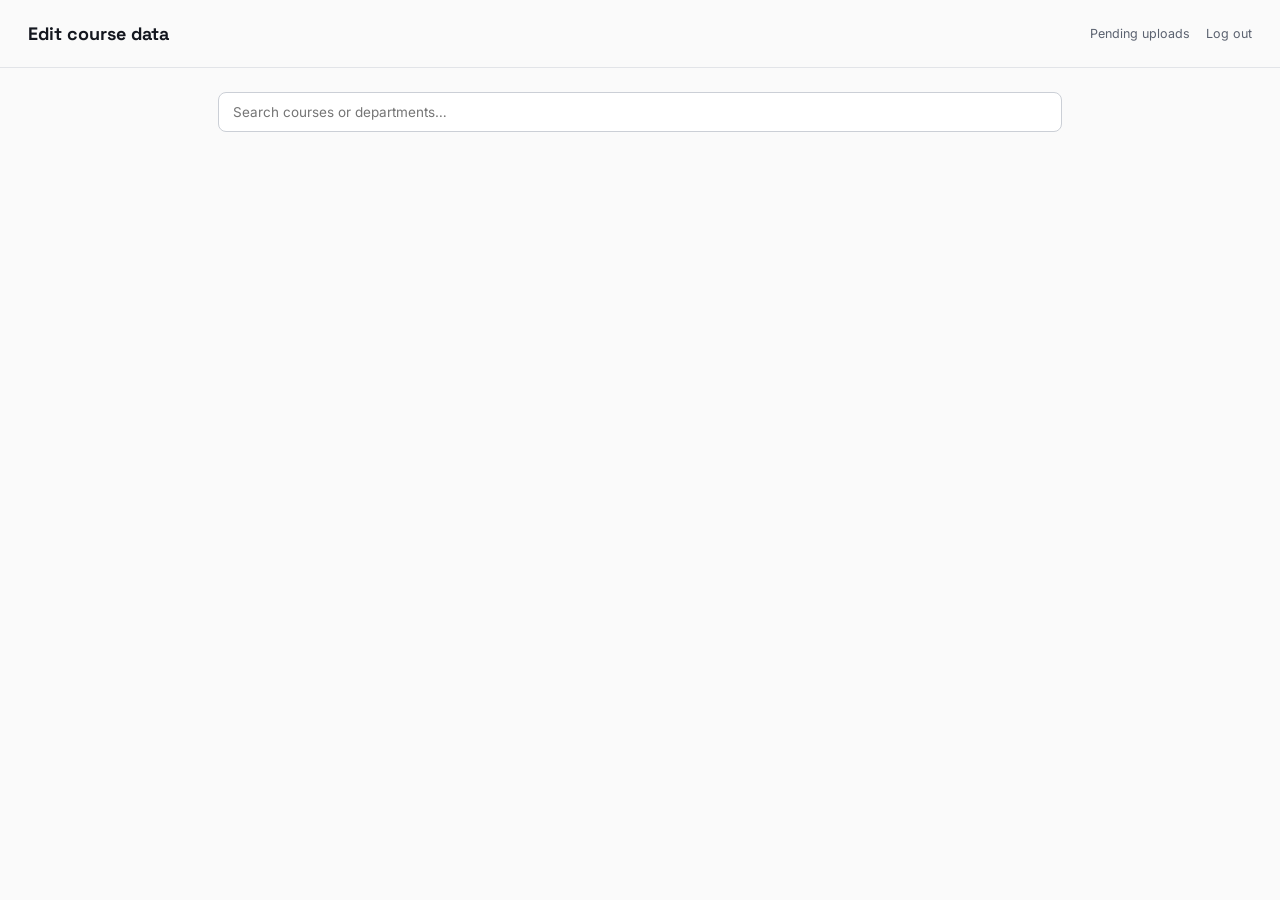
<file: templates/admin_edit.html>
<!DOCTYPE html>
<html lang="en">
<head>
<meta charset="UTF-8">
<meta name="viewport" content="width=device-width, initial-scale=1.0">
<title>Edit course data — Admin</title>
<link rel="preconnect" href="https://fonts.googleapis.com">
<link href="https://fonts.googleapis.com/css2?family=Space+Grotesk:wght@600;700&family=Inter:wght@400;500;600&family=JetBrains+Mono:wght@400;500&display=swap" rel="stylesheet">
<style>
  :root{
    --paper:#FAFAFA; --paper-raised:#fff; --ink:#14171F; --ink-soft:#5B6270; --ink-faint:#9AA0AC;
    --line:#E2E4E8; --line-strong:#CBCFD6; --accent:#2E4374; --accent-soft:#EAEEF6;
    --warn:#B3491F; --warn-soft:#FBEEE7; --good:#2F6B4F; --good-soft:#E9F3EE;
  }
  *{ box-sizing:border-box; }
  body{ margin:0; background:var(--paper); color:var(--ink); font-family:'Inter',sans-serif; }
  header{ display:flex; justify-content:space-between; align-items:center; padding:22px 28px; border-bottom:1px solid var(--line); flex-wrap:wrap; gap:12px; }
  h1{ font-family:'Space Grotesk',sans-serif; font-size:18px; margin:0; }
  .nav-links{ display:flex; gap:16px; align-items:center; }
  .nav-links a{ font-size:12.5px; color:var(--ink-soft); text-decoration:none; }
  .nav-links a:hover{ color:var(--accent); }
  .nav-links a.logout:hover{ color:var(--warn); }

  .wrap{ max-width:900px; margin:0 auto; padding:24px 28px 80px; }

  input#searchBox{
    width:100%; padding:11px 14px; border:1px solid var(--line-strong); border-radius:8px;
    font-size:13.5px; margin-bottom:20px; box-sizing:border-box; font-family:'Inter',sans-serif;
  }

  details.dept{ margin-bottom:14px; border:1px solid var(--line); border-radius:10px; background:var(--paper-raised); overflow:hidden; }
  summary.dept-summary{
    padding:13px 16px; cursor:pointer; font-family:'Space Grotesk',sans-serif; font-weight:600; font-size:14px;
    display:flex; justify-content:space-between; align-items:center; list-style:none;
  }
  summary.dept-summary::-webkit-details-marker{ display:none; }
  .dept-count{ font-family:'JetBrains Mono',monospace; font-size:11px; color:var(--ink-faint); font-weight:500; }

  .course-row{ border-top:1px solid var(--line); padding:12px 16px; }
  .course-row-head{ display:flex; justify-content:space-between; align-items:center; gap:10px; }
  .course-row-name{ font-size:13px; font-weight:500; }
  .course-row-actions{ display:flex; gap:6px; flex-shrink:0; }
  .btn{ padding:6px 12px; border-radius:6px; font-size:11.5px; font-weight:600; cursor:pointer; border:1px solid var(--line-strong); background:#fff; font-family:'Inter',sans-serif; }
  .btn-edit:hover{ border-color:var(--accent); color:var(--accent); }
  .btn-delete{ color:var(--warn); }
  .btn-delete:hover{ background:var(--warn-soft); border-color:var(--warn); }
  .btn-save{ background:var(--good); color:#fff; border-color:var(--good); }
  .btn-save:hover{ opacity:0.88; }

  .editor{ display:none; margin-top:10px; }
  .editor.open{ display:block; }
  textarea.json-editor{
    width:100%; min-height:220px; font-family:'JetBrains Mono',monospace; font-size:12px;
    padding:10px; border:1px solid var(--line-strong); border-radius:7px; box-sizing:border-box;
    resize:vertical; direction:ltr;
  }
  .editor-actions{ display:flex; gap:8px; margin-top:8px; }
  .editor-error{ color:var(--warn); font-size:12px; margin-top:6px; display:none; white-space:pre-wrap; }

  .empty{ text-align:center; color:var(--ink-faint); padding:60px 0; font-size:13.5px; }
</style>
</head>
<body>

<header>
  <h1>Edit course data</h1>
  <div class="nav-links">
    <a href="/admin">Pending uploads</a>
    <a href="/admin/logout" class="logout">Log out</a>
  </div>
</header>

<div class="wrap">
  <input type="text" id="searchBox" placeholder="Search courses or departments…">
  <div id="deptList"></div>
</div>

<script id="allCoursesData" type="application/json">{{ all_courses_json | safe }}</script>

<script>
  const allCourses = JSON.parse(document.getElementById('allCoursesData').textContent);

  function escapeHtml(str){
    const div = document.createElement('div');
    div.textContent = str == null ? '' : String(str);
    return div.innerHTML;
  }

  const deptListEl = document.getElementById('deptList');
  const departments = Object.keys(allCourses).sort();

  if(departments.length === 0){
    deptListEl.innerHTML = '<div class="empty">No course data yet.</div>';
  }

  // rowId -> { department, courseName, element } -- built alongside the DOM
  // so department/course names (which can contain slashes, Arabic text,
  // quotes, etc.) never have to be interpolated into JS strings or CSS
  // selectors after the fact. Every handler looks them up by rowId only.
  const rowLookup = {};

  departments.forEach((dept, dIdx) => {
    const courses = Object.keys(allCourses[dept]).sort();

    const details = document.createElement('details');
    details.className = 'dept';
    details.dataset.dept = dept;

    const summary = document.createElement('summary');
    summary.className = 'dept-summary';
    summary.innerHTML = `<span>${escapeHtml(dept)}</span><span class="dept-count">${courses.length} course(s)</span>`;
    details.appendChild(summary);

    courses.forEach((courseName, cIdx) => {
      const rowId = `${dIdx}-${cIdx}`;
      const row = document.createElement('div');
      row.className = 'course-row';
      row.dataset.course = courseName;

      row.innerHTML = `
        <div class="course-row-head">
          <span class="course-row-name">${escapeHtml(courseName)}</span>
          <div class="course-row-actions">
            <button class="btn btn-edit" onclick="toggleEditor('${rowId}')">Edit</button>
            <button class="btn btn-delete" onclick="deleteCourse('${rowId}')">Delete</button>
          </div>
        </div>
        <div class="editor" id="editor-${rowId}">
          <textarea class="json-editor" id="textarea-${rowId}">${escapeHtml(JSON.stringify(allCourses[dept][courseName], null, 2))}</textarea>
          <div class="editor-error" id="error-${rowId}"></div>
          <div class="editor-actions">
            <button class="btn btn-save" onclick="saveCourse('${rowId}')">Save</button>
            <button class="btn" onclick="toggleEditor('${rowId}')">Cancel</button>
          </div>
        </div>
      `;
      details.appendChild(row);
      rowLookup[rowId] = { department: dept, courseName, element: row };
    });

    deptListEl.appendChild(details);
  });

  function toggleEditor(rowId){
    document.getElementById(`editor-${rowId}`).classList.toggle('open');
  }

  async function saveCourse(rowId){
    const { department, courseName } = rowLookup[rowId];
    const textarea = document.getElementById(`textarea-${rowId}`);
    const errorEl = document.getElementById(`error-${rowId}`);
    errorEl.style.display = 'none';

    let parsed;
    try{
      parsed = JSON.parse(textarea.value);
    }catch(e){
      errorEl.textContent = 'Invalid JSON: ' + e.message;
      errorEl.style.display = 'block';
      return;
    }

    try{
      const res = await fetch('/api/admin/save_course', {
        method: 'POST',
        headers: { 'Content-Type': 'application/json' },
        body: JSON.stringify({ department, course_name: courseName, data: parsed })
      });
      const result = await res.json();
      if(res.ok){
        allCourses[department][courseName] = parsed;   // keep local copy in sync
        toggleEditor(rowId);
      } else {
        errorEl.textContent = result.error || 'Save failed.';
        errorEl.style.display = 'block';
      }
    }catch(e){
      errorEl.textContent = 'Connection error.';
      errorEl.style.display = 'block';
    }
  }

  async function deleteCourse(rowId){
    const { department, courseName, element } = rowLookup[rowId];
    if(!confirm(`Delete "${courseName}" from ${department}? This cannot be undone.`)) return;

    try{
      const res = await fetch('/api/admin/delete_course', {
        method: 'POST',
        headers: { 'Content-Type': 'application/json' },
        body: JSON.stringify({ department, course_name: courseName })
      });
      if(res.ok){
        element.remove();
      } else {
        alert('Delete failed.');
      }
    }catch(e){
      alert('Connection error.');
    }
  }

  // Simple client-side search across department + course names -- everything
  // is already loaded, so this needs no server round-trip.
  document.getElementById('searchBox').addEventListener('input', (e) => {
    const q = e.target.value.trim().toLowerCase();
    document.querySelectorAll('.dept').forEach(deptEl => {
      let deptHasMatch = false;
      deptEl.querySelectorAll('.course-row').forEach(row => {
        const match = row.dataset.course.toLowerCase().includes(q) || deptEl.dataset.dept.toLowerCase().includes(q);
        row.style.display = match ? '' : 'none';
        if(match) deptHasMatch = true;
      });
      deptEl.style.display = (deptHasMatch || q === '') ? '' : 'none';
      if(q !== '' && deptHasMatch) deptEl.open = true;
    });
  });
</script>

</body>
</html>
</file>
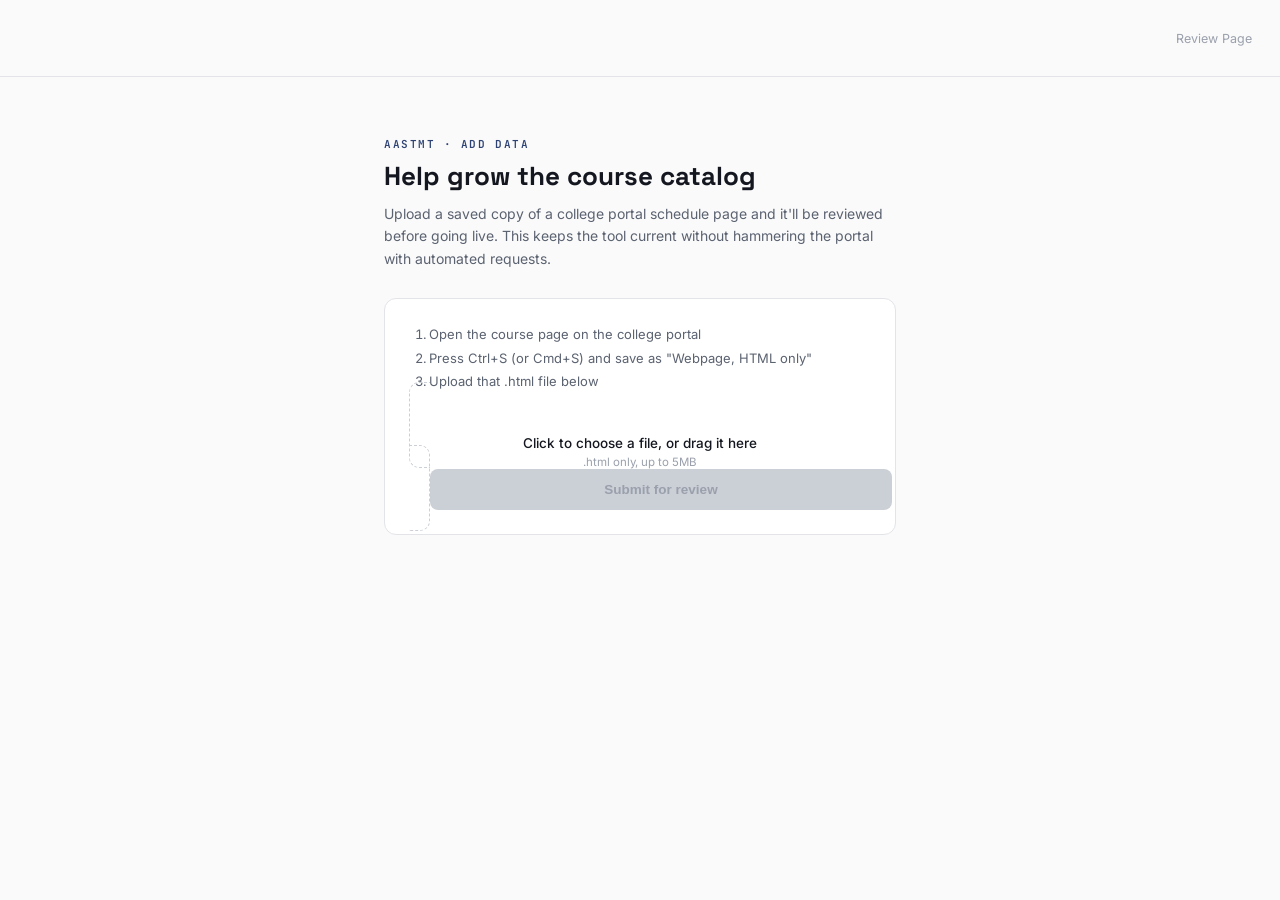
<file: templates/upload.html>
<!DOCTYPE html>
<html lang="en">
<head>
<meta charset="UTF-8">
<meta name="viewport" content="width=device-width, initial-scale=1.0">
<title>Add course data — AASTMT Schedule</title>
<link rel="preconnect" href="https://fonts.googleapis.com">
<link href="https://fonts.googleapis.com/css2?family=Space+Grotesk:wght@600;700&family=Inter:wght@400;500;600&family=JetBrains+Mono:wght@400;500&display=swap" rel="stylesheet">
<style>
  :root{
    --paper:#FAFAFA; --paper-raised:#FFFFFF; --ink:#14171F; --ink-soft:#5B6270; --ink-faint:#9AA0AC;
    --line:#E2E4E8; --line-strong:#CBCFD6; --accent:#2E4374; --accent-soft:#EAEEF6; --warn:#B3491F; --warn-soft:#FBEEE7;
    --good:#2F6B4F; --good-soft:#E9F3EE;
  }
  *{ box-sizing:border-box; }
  body{ margin:0; background:var(--paper); color:var(--ink); font-family:'Inter',system-ui,sans-serif; }
  .wrap{ max-width:560px; margin:0 auto; padding:60px 24px; }
  .eyebrow{ font-family:'JetBrains Mono',monospace; font-size:11px; letter-spacing:0.14em; text-transform:uppercase; color:var(--accent); font-weight:600; margin:0 0 8px; }
  h1{ font-family:'Space Grotesk',sans-serif; font-size:26px; margin:0 0 10px; }
  p.lead{ color:var(--ink-soft); font-size:14px; line-height:1.6; margin:0 0 28px; }

  .panel{ background:var(--paper-raised); border:1px solid var(--line); border-radius:12px; padding:24px; }
  .steps{ margin:0 0 22px; padding-left:20px; font-size:13px; color:var(--ink-soft); line-height:1.8; }

  .dropzone{
    border:1.5px dashed var(--line-strong); border-radius:10px; padding:32px 20px; text-align:center;
    cursor:pointer; transition:0.15s; margin-bottom:16px;
  }
  .dropzone:hover, .dropzone.drag{ border-color:var(--accent); background:var(--accent-soft); }
  .dropzone input{ display:none; }
  .dz-label{ font-size:13.5px; font-weight:500; }
  .dz-sub{ font-size:11.5px; color:var(--ink-faint); margin-top:4px; }
  .file-chip{ display:none; align-items:center; gap:8px; font-family:'JetBrains Mono',monospace; font-size:12px; background:var(--accent-soft); color:var(--accent); padding:8px 12px; border-radius:7px; margin-bottom:16px; }

  .btn-submit{
    width:100%; padding:13px; background:var(--ink); color:#fff; border:none; border-radius:8px;
    font-weight:600; font-size:13.5px; cursor:pointer; transition:0.15s;
  }
  .btn-submit:hover:not(:disabled){ background:var(--accent); }
  .btn-submit:disabled{ background:var(--line-strong); color:var(--ink-faint); cursor:not-allowed; }

  .status{ margin-top:16px; padding:12px 14px; border-radius:8px; font-size:13px; display:none; }
  .status.ok{ background:var(--good-soft); color:var(--good); display:block; }
  .status.err{ background:var(--warn-soft); color:var(--warn); display:block; }
  a.logout{ font-size:12.5px; color:var(--ink-faint); text-decoration:none; }
  a.logout:hover{ color:var(--warn); }
  header{ display:flex; justify-content:space-between; align-items:center; padding:22px 28px; border-bottom:1px solid var(--line); }

</style>
</head>
<header>
  <p></p>
  <a class="logout" href="/admin">Review Page</a>

</header>
<body>
<div class="wrap">
  <p class="eyebrow">AASTMT · Add Data</p>
  <h1>Help grow the course catalog</h1>
  <p class="lead">Upload a saved copy of a college portal schedule page and it'll be reviewed before going live. This keeps the tool current without hammering the portal with automated requests.</p>

  <div class="panel">
    <ol class="steps">
      <li>Open the course page on the college portal</li>
      <li>Press Ctrl+S (or Cmd+S) and save as "Webpage, HTML only"</li>
      <li>Upload that .html file below</li>
    </ol>

    <label class="dropzone" id="dropzone">
      <input type="file" id="fileInput" accept=".html,.htm">
      <div class="dz-label">Click to choose a file, or drag it here</div>
      <div class="dz-sub">.html only, up to 5MB</div>
    </label>

    <div class="file-chip" id="fileChip"></div>

    <button class="btn-submit" id="submitBtn" disabled>Submit for review</button>

    <div class="status" id="statusBox"></div>
  </div>
</div>

<script>
  const dropzone = document.getElementById('dropzone');
  const fileInput = document.getElementById('fileInput');
  const fileChip = document.getElementById('fileChip');
  const submitBtn = document.getElementById('submitBtn');
  const statusBox = document.getElementById('statusBox');
  let selectedFile = null;

  fileInput.addEventListener('change', () => setFile(fileInput.files[0]));

  ['dragover','dragenter'].forEach(evt => dropzone.addEventListener(evt, e => {
    e.preventDefault(); dropzone.classList.add('drag');
  }));
  ['dragleave','drop'].forEach(evt => dropzone.addEventListener(evt, e => {
    e.preventDefault(); dropzone.classList.remove('drag');
  }));
  dropzone.addEventListener('drop', e => {
    if(e.dataTransfer.files[0]) setFile(e.dataTransfer.files[0]);
  });

  function setFile(file){
    if(!file) return;
    selectedFile = file;
    fileChip.style.display = 'flex';
    fileChip.textContent = `${file.name} · ${(file.size/1024).toFixed(0)} KB`;
    submitBtn.disabled = false;
    statusBox.className = 'status';
  }

  submitBtn.addEventListener('click', async () => {
    if(!selectedFile) return;
    submitBtn.disabled = true;
    submitBtn.textContent = 'Uploading…';
    statusBox.className = 'status';

    const formData = new FormData();
    formData.append('file', selectedFile);

    try{
      const res = await fetch('/api/upload', { method:'POST', body: formData });
      const data = await res.json();

      if(res.ok){
        statusBox.className = 'status ok';
        statusBox.textContent = `${data.message} (${data.courses_found} course${data.courses_found === 1 ? '' : 's'} found)`;
        selectedFile = null;
        fileChip.style.display = 'none';
        fileInput.value = '';
      } else {
        statusBox.className = 'status err';
        statusBox.textContent = data.error || 'Something went wrong.';
      }
    }catch(e){
      statusBox.className = 'status err';
      statusBox.textContent = 'Connection error. Try again.';
    }finally{
      submitBtn.textContent = 'Submit for review';
      submitBtn.disabled = !selectedFile;
    }
  });
</script>
</body>
</html>
</file>
